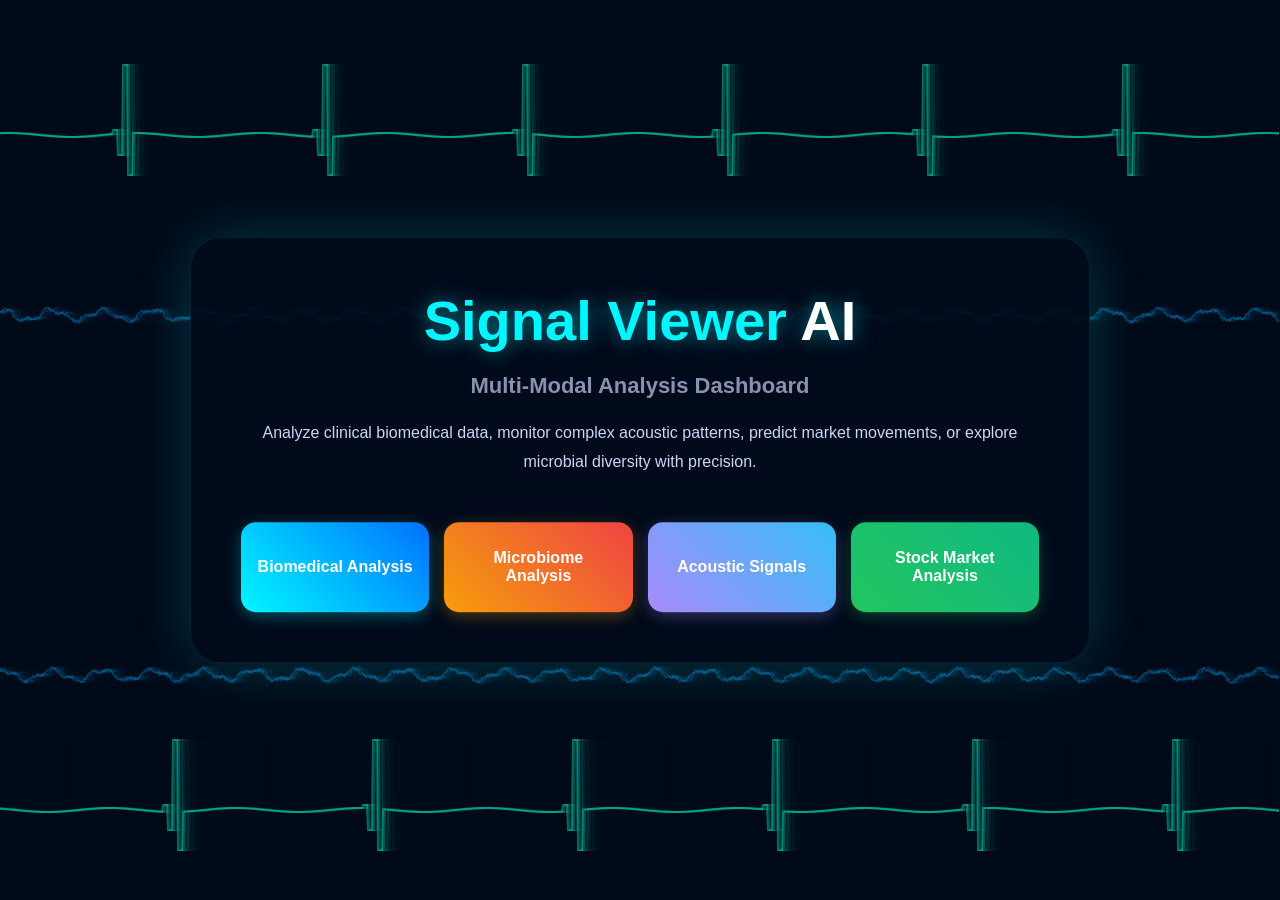
<file: templates/index.html>
<!DOCTYPE html>
<html lang="en">
<head>
    <meta charset="UTF-8">
    <meta name="viewport" content="width=device-width, initial-scale=1.0">
    <title>BioSignal AI | Multi-Modal Analysis</title>
    <style>
        
        * {
            margin: 0;
            padding: 0;
            box-sizing: border-box;
            font-family: 'Inter', 'Segoe UI', sans-serif;
        }

        body {
            height: 100vh;
            background: #020c1b;
            overflow: hidden;
            color: white;
        }

        #bgCanvas {
            position: absolute;
            top: 0;
            left: 0;
            width: 100%;
            height: 100%;
            z-index: 0;
        }

        .container {
            position: absolute;
            top: 50%;
            left: 50%;
            transform: translate(-50%, -50%);
            width: 900px; /* قمنا بتوسيع الصندوق قليلاً ليناسب 4 أزرار */
            padding: 50px;
            text-align: center;
            background: rgba(2, 12, 27, 0.9);
            border-radius: 30px;
            box-shadow: 0 0 60px rgba(0, 247, 255, 0.2);
            z-index: 2;
            border: 1px solid rgba(0, 247, 255, 0.1);
        }

        h1 {
            font-size: 56px;
            color: #00f7ff;
            margin-bottom: 20px;
            text-shadow: 0 0 20px rgba(0, 247, 255, 0.5);
            font-weight: 800;
        }

        .subtitle {
            font-size: 22px;
            margin-bottom: 20px;
            color: #8892b0;
            font-weight: 600;
        }

        .description {
            font-size: 16px;
            line-height: 1.8;
            color: #ccd6f6;
            margin-bottom: 45px;
        }

        .button-group {
            display: flex;
            gap: 15px;
            justify-content: center;
            flex-wrap: nowrap;
        }

        .btn-main {
            padding: 15px;
            font-size: 16px;
            font-weight: 700;
            text-transform: capitalize;
            border: none;
            border-radius: 15px;
            color: white;
            cursor: pointer;
            transition: all 0.3s ease;
            flex: 1;
            text-decoration: none;
            display: flex;
            align-items: center;
            justify-content: center;
            text-align: center;
            min-height: 90px;
        }

        .btn-bio { background: linear-gradient(45deg, #00f7ff, #0072ff); box-shadow: 0 4px 15px rgba(0, 247, 255, 0.3); }
        .btn-sound { background: linear-gradient(45deg, #a78bfa, #38bdf8); box-shadow: 0 4px 15px rgba(167, 139, 250, 0.3); }
        .btn-stock { background: linear-gradient(45deg, #22c55e, #10b981); box-shadow: 0 4px 15px rgba(34, 197, 94, 0.3); }

        /* اللون الجديد لزر الميكروبيوم */
        .btn-micro {
            background: linear-gradient(45deg, #f59e0b, #ef4444);
            box-shadow: 0 4px 15px rgba(245, 158, 11, 0.3);
        }

        .btn-main:hover {
            transform: translateY(-5px) scale(1.03);
            filter: brightness(1.1);
        }

        span { color: #fff; }
    </style>
</head>
<body>
    <canvas id="bgCanvas"></canvas>

    <div class="container">
        <h1>Signal Viewer <span>AI</span></h1>
        <div class="subtitle">Multi-Modal Analysis Dashboard</div>
        <div class="description">
            Analyze clinical biomedical data, monitor complex acoustic patterns,
            predict market movements, or explore microbial diversity with precision.
        </div>

        <div class="button-group">
            <button class="btn-main btn-bio" onclick="location.href='/viewer'">
                Biomedical Analysis
            </button>

            <button class="btn-main btn-micro" onclick="location.href='/microbiome'">
                Microbiome Analysis
            </button>

            <button class="btn-main btn-sound" onclick="location.href='/sound'">
                Acoustic Signals
            </button>

            <button class="btn-main btn-stock" onclick="location.href='/stock'">
                Stock Market Analysis
            </button>
        </div>
    </div>

    <script>
        /* ... كود الـ Animation كما هو في ملفك الأصلي ... */
        const canvas = document.getElementById("bgCanvas");
        const ctx = canvas.getContext("2d");
        function resize() { canvas.width = window.innerWidth; canvas.height = window.innerHeight; }
        resize();
        window.addEventListener("resize", resize);

        function ecg(xOffset, yBase) {
            ctx.strokeStyle = "rgba(0, 255, 204, 0.4)";
            ctx.lineWidth = 2;
            ctx.beginPath();
            for (let x = 0; x < canvas.width; x++) {
                let t = (x + xOffset) % 200;
                let y = yBase;
                if (t < 5) y -= 5;
                else if (t < 10) y += 20;
                else if (t < 15) y -= 70;
                else if (t < 20) y += 40;
                else y += Math.sin((x + xOffset) / 20) * 2;
                ctx.lineTo(x, y);
            }
            ctx.stroke();
        }

        function eeg(xOffset, yBase) {
            ctx.strokeStyle = "rgba(0, 170, 255, 0.3)";
            ctx.lineWidth = 1.5;
            ctx.beginPath();
            for (let x = 0; x < canvas.width; x++) {
                let noise = Math.sin((x + xOffset) / 8) * 5 + Math.sin((x + xOffset) / 3) * 2 + (Math.random() - 0.5) * 3;
                ctx.lineTo(x, yBase + noise);
            }
            ctx.stroke();
        }

        let t = 0;
        function animate() {
            ctx.fillStyle = "rgba(2, 12, 27, 0.4)";
            ctx.fillRect(0, 0, canvas.width, canvas.height);
            ecg(t, canvas.height * 0.15);
            eeg(t + 50, canvas.height * 0.35);
            eeg(t + 100, canvas.height * 0.75);
            ecg(t + 150, canvas.height * 0.9);
            t += 2.5;
            requestAnimationFrame(animate);
        }
        animate();
    </script>
</body>
</html>
</file>
